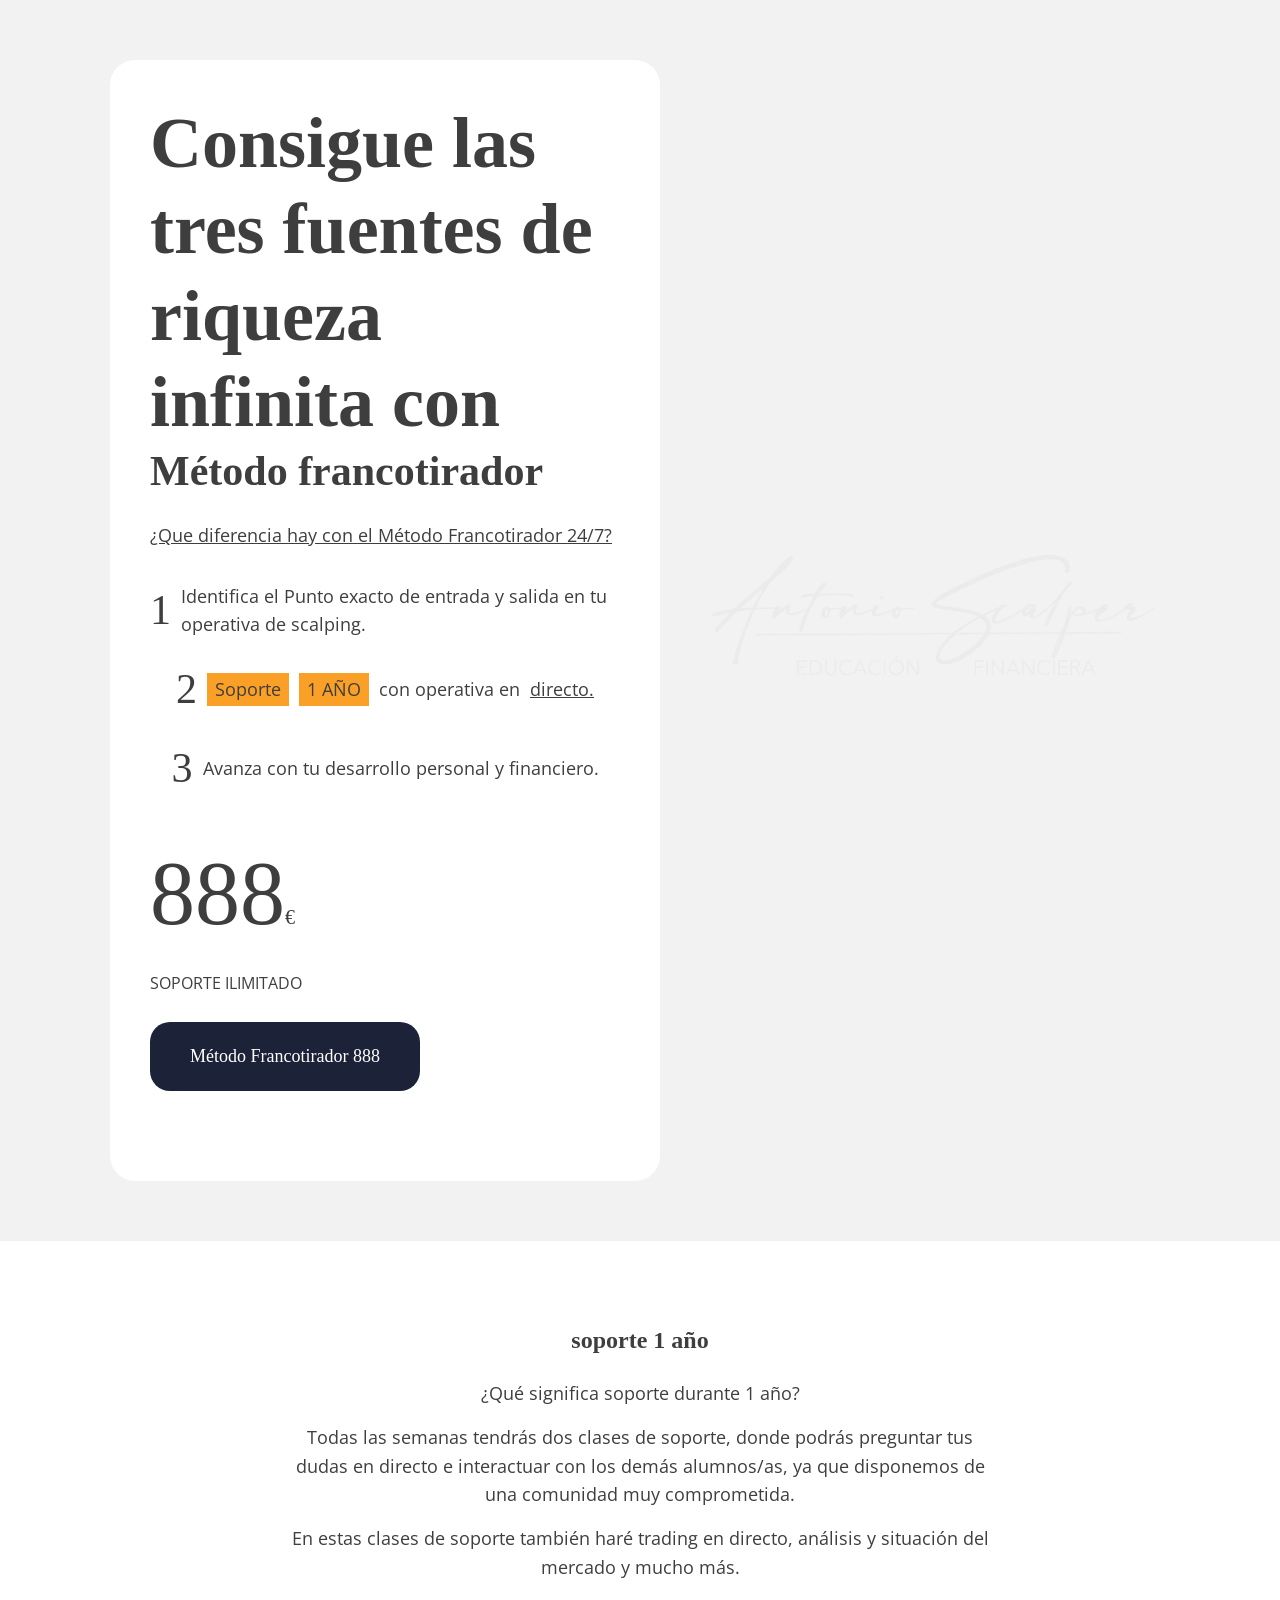
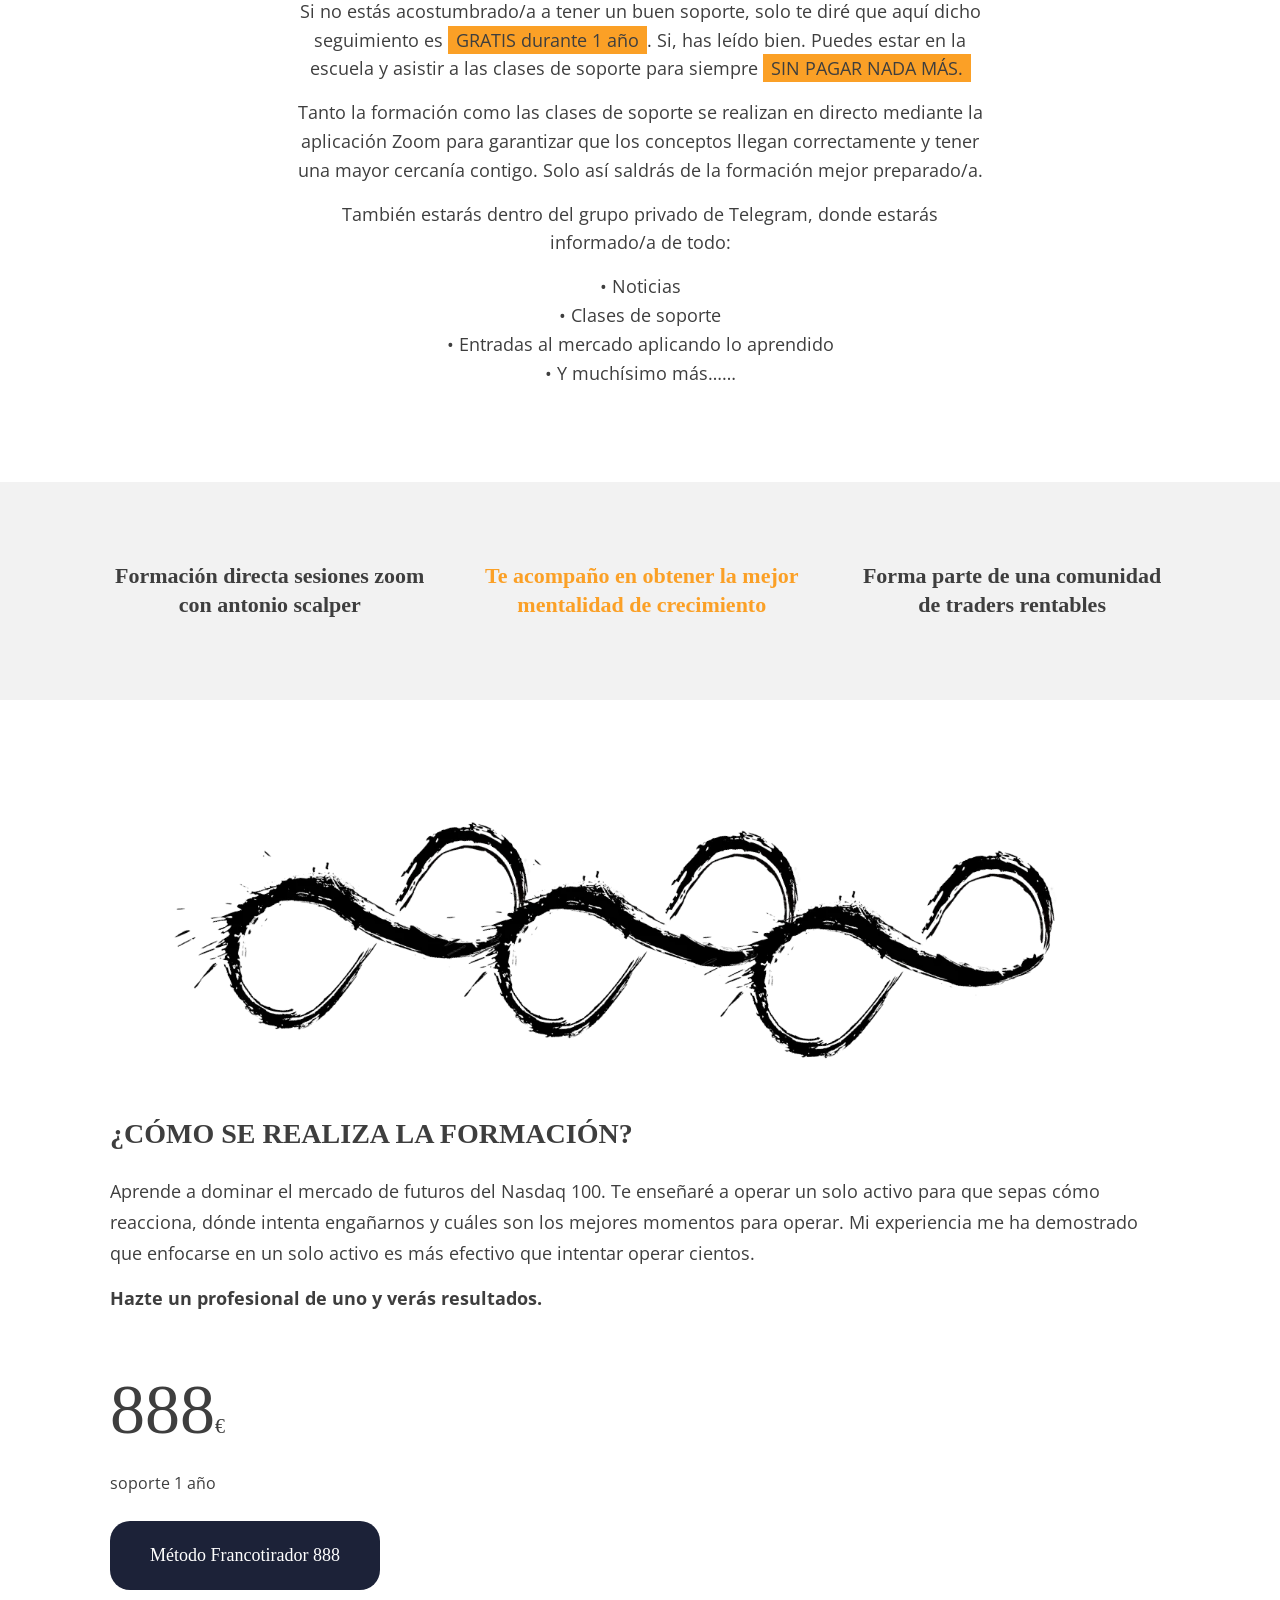
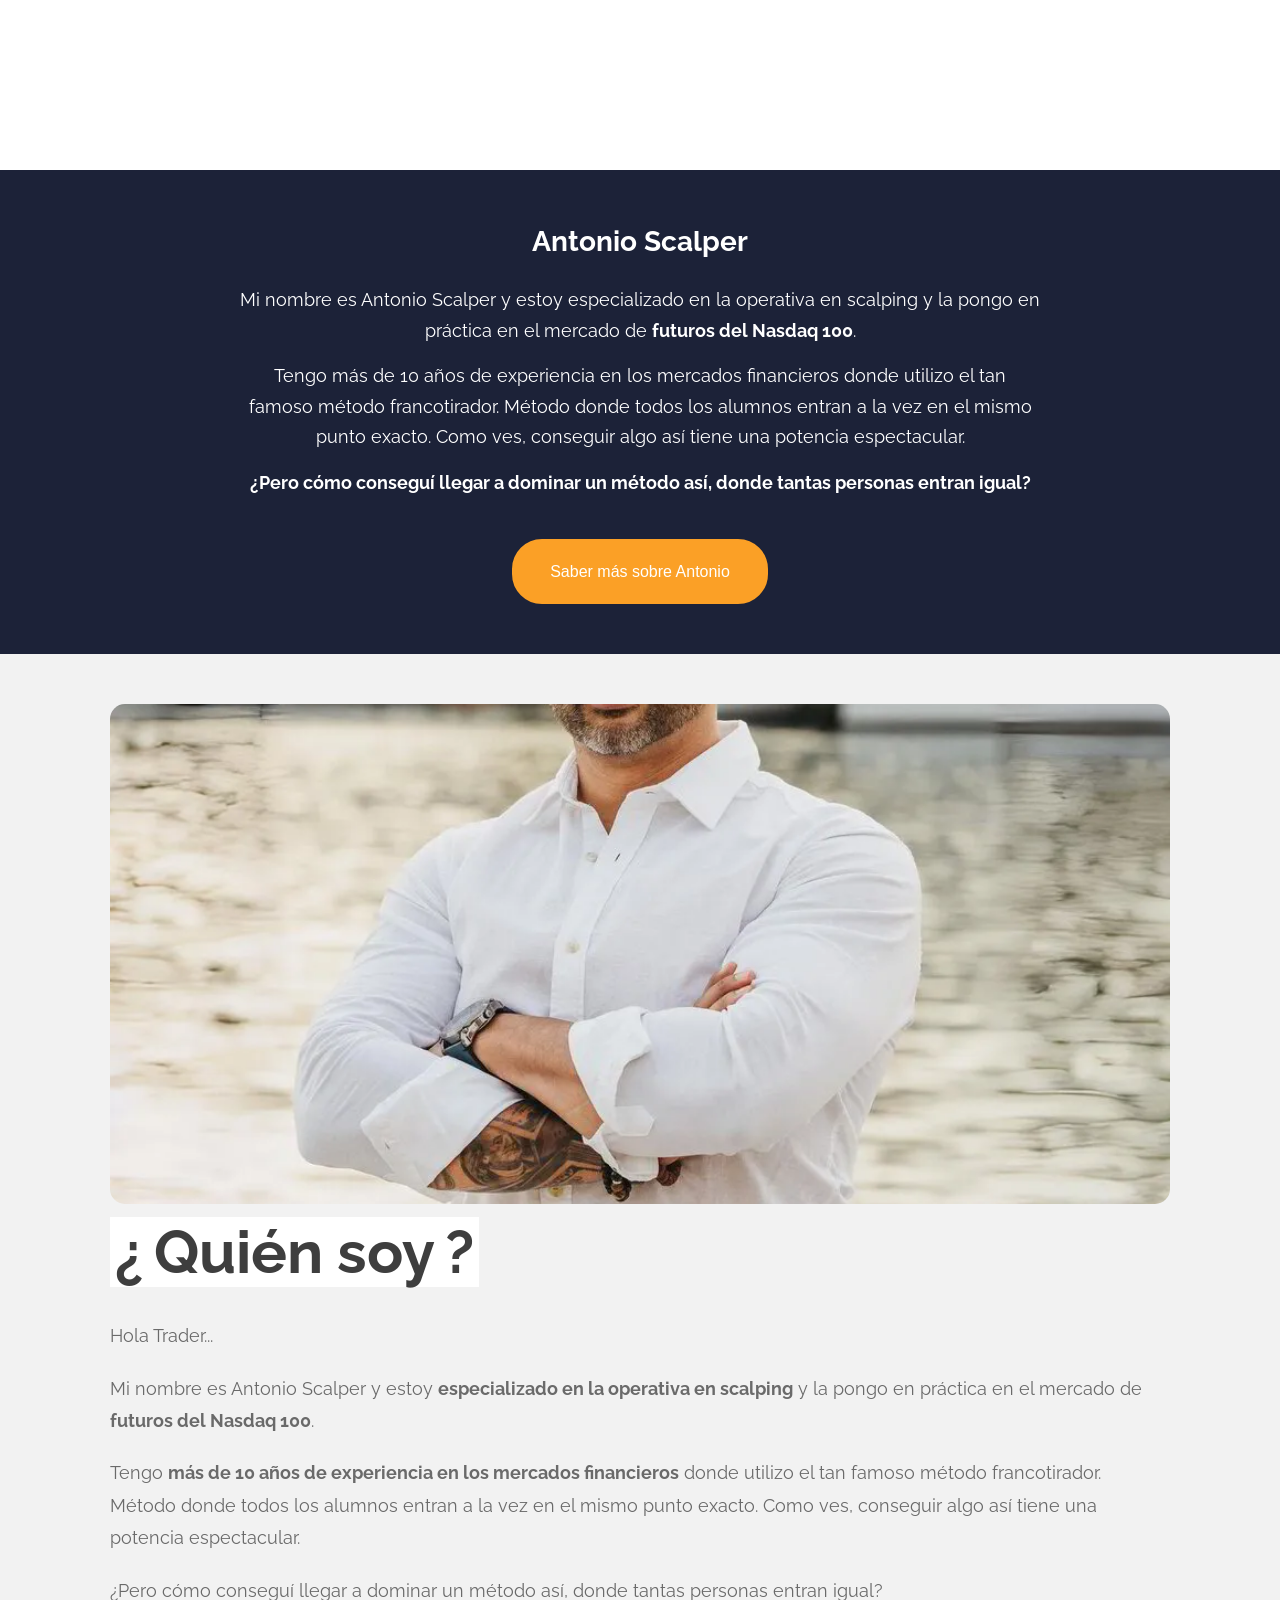
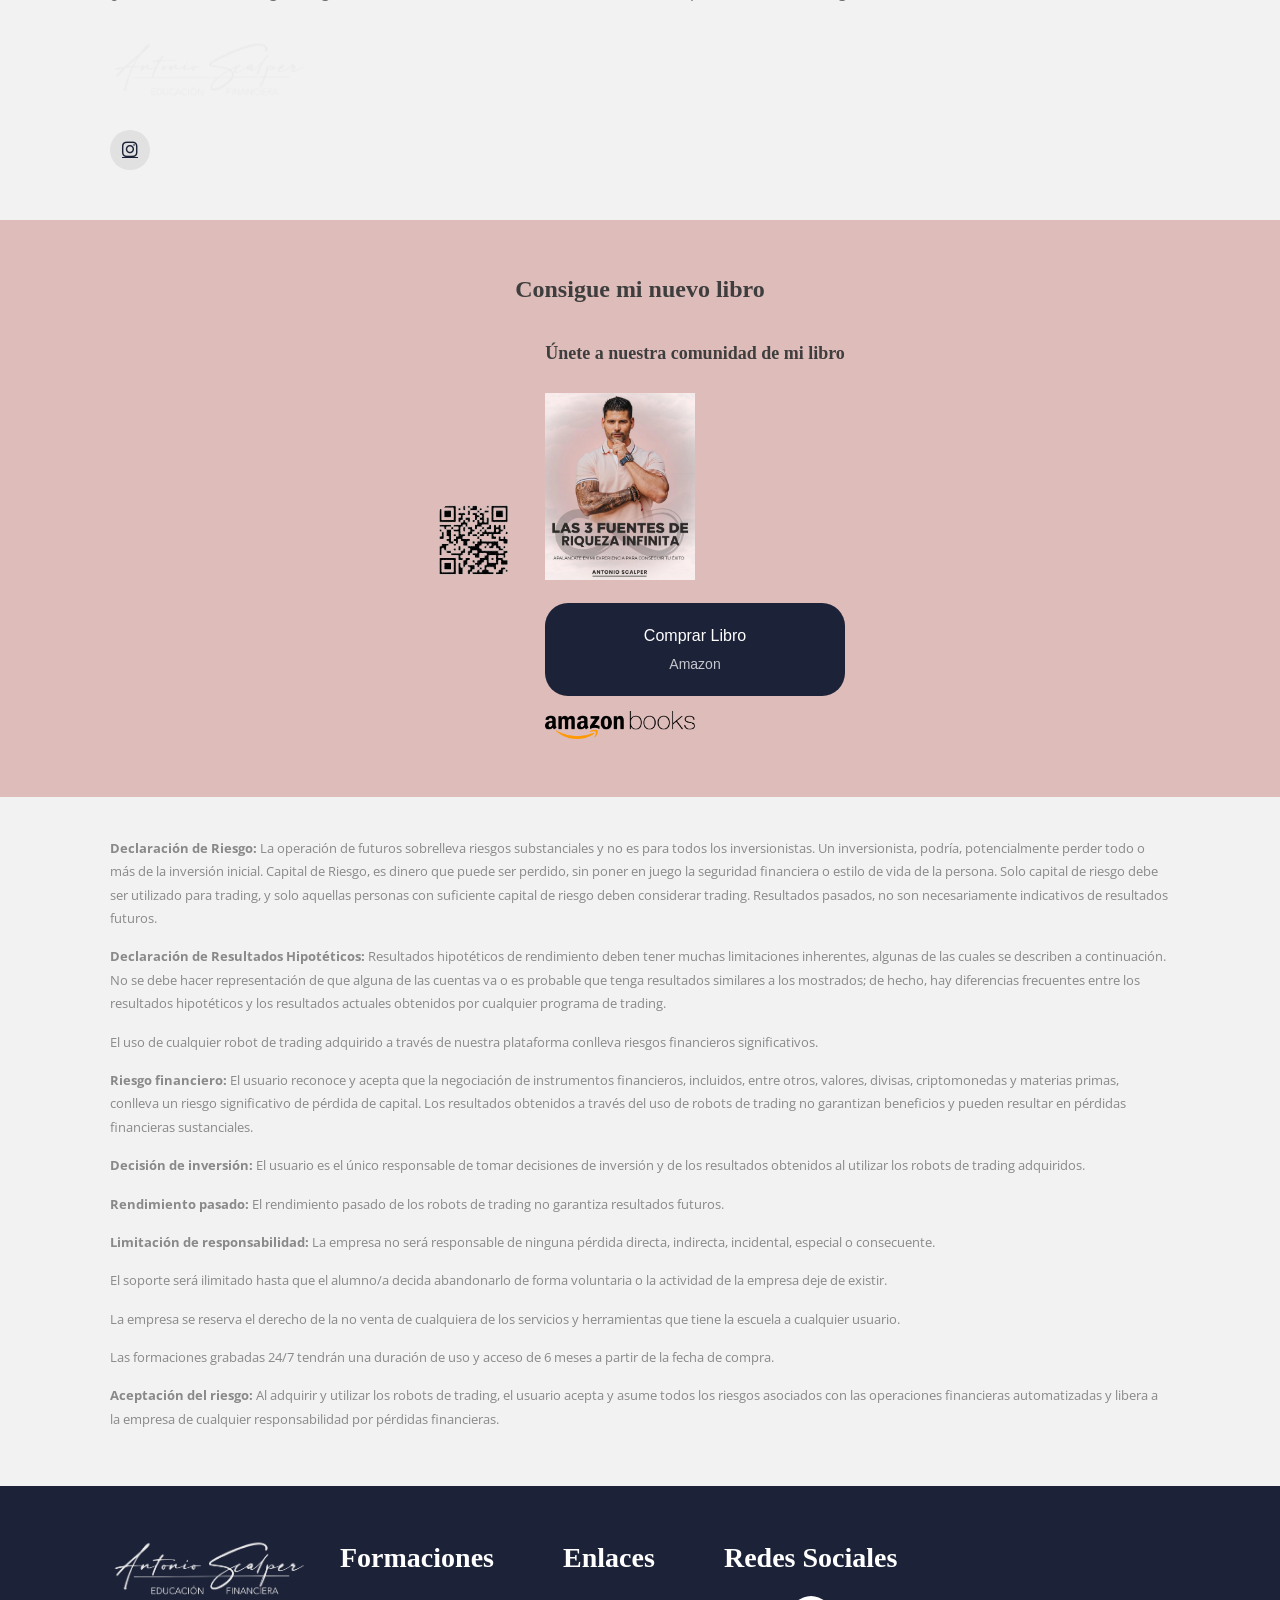
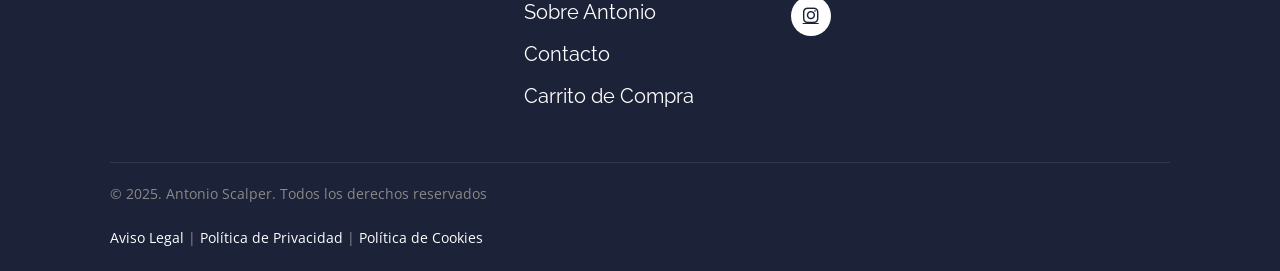
<file: index.html>
<!DOCTYPE html>
<html lang="es">
<head>
  <meta charset="UTF-8">
  <meta name="viewport" content="width=device-width, initial-scale=1.0">
  <title>Método Francotirador 888</title>
  <link rel="preconnect" href="https://fonts.googleapis.com">
  <link rel="preconnect" href="https://fonts.gstatic.com" crossorigin>
  <link href="https://fonts.googleapis.com/css2?family=Open+Sans:wght@400;600;700&family=Raleway:wght@400;600;700&family=Good+Time&display=swap" rel="stylesheet">
  <link rel="stylesheet" href="https://cdnjs.cloudflare.com/ajax/libs/font-awesome/6.4.0/css/all.min.css">
  <style>
    :root {
      --color-primary: rgba(28, 34, 56, 1);
      --color-secondary1: rgba(15, 34, 126, 1);
      --color-secondary2: rgba(212, 175, 55, 1);
      --color-secondary3: rgba(155, 44, 44, 1);
      --color-secondary4: rgba(242, 242, 242, 1);
      --orange: rgb(251, 160, 38);
      --text-dark: #3e3e3e;
      --text-gray: rgb(106, 106, 106);
      --text-light: rgb(137, 137, 137);
    }

    * {
      margin: 0;
      padding: 0;
      box-sizing: border-box;
    }

    body {
      font-family: 'Open Sans', Arial, sans-serif;
      line-height: 1.6;
      color: var(--text-dark);
      background: #ffffff;
    }

    .container {
      max-width: 1100px;
      margin: 0 auto;
      padding: 0 20px;
    }

    /* Hero Section */
    .hero {
      background: var(--color-secondary4);
      padding: 40px 20px;
      text-align: center;
    }

    .hero-box {
      background: white;
      border-radius: 25px;
      padding: 30px 20px;
      max-width: 600px;
      margin: 0 auto;
    }

    .hero h2 {
      font-family: 'Good Time', cursive;
      font-size: 32px;
      line-height: 1.2;
      margin-bottom: 10px;
    }

    .hero h2 span {
      font-size: 48px;
      display: block;
    }

    .hero-link {
      color: var(--text-dark);
      font-size: 18px;
      display: inline-block;
      margin: 15px 0;
    }

    .hero-points p {
      font-size: 18px;
      margin: 12px 0;
      display: flex;
      align-items: center;
      justify-content: center;
      gap: 10px;
    }

    .hero-points .number {
      font-family: 'Good Time', cursive;
      font-size: 42px;
    }

    .highlight {
      background: var(--orange);
      padding: 2px 8px;
    }

    .price-tag {
      font-family: 'Good Time', cursive;
      font-size: 90px;
      margin-top: 20px;
    }

    .price-tag span {
      font-size: 20px;
    }

    .price-tag small {
      display: block;
      font-size: 16px;
      font-family: 'Open Sans', sans-serif;
      margin-top: 5px;
    }

    .btn-primary {
      display: inline-block;
      background: var(--color-primary);
      color: white;
      font-family: 'Good Time', cursive;
      font-size: 18px;
      padding: 20px 40px;
      border-radius: 20px;
      text-decoration: none;
      margin-top: 25px;
      transition: transform 0.3s, box-shadow 0.3s;
    }

    .btn-primary:hover {
      transform: translateY(-2px);
      box-shadow: 0 5px 20px rgba(28,34,56,0.3);
    }

    .hero-image {
      margin-top: 30px;
    }

    .hero-image img {
      max-width: 100%;
      border-radius: 15px;
    }

    /* Support Section */
    .support {
      padding: 50px 20px;
      text-align: center;
    }

    .support h2 {
      font-family: 'Good Time', cursive;
      font-size: 24px;
    }

    .support-text {
      max-width: 700px;
      margin: 20px auto 0;
    }

    .support-text p {
      font-size: 18px;
      margin: 15px 0;
    }

    /* Three Columns */
    .three-cols {
      background: var(--color-secondary4);
      padding: 50px 20px;
      text-align: center;
    }

    .three-cols-inner {
      display: flex;
      flex-direction: column;
      gap: 30px;
    }

    .three-cols h3 {
      font-family: 'Good Time', cursive;
      font-size: 22px;
      line-height: 1.3;
    }

    .three-cols .highlight-text {
      color: var(--orange);
    }

    /* Image Banner */
    .image-banner {
      background: url('assets/WhatsApp_Image_2023-08-18_at_12.36.05-2702681.jpeg') center/cover no-repeat;
      min-height: 300px;
      display: flex;
      align-items: flex-end;
      padding: 20px;
    }

    .image-banner img {
      max-width: 300px;
    }

    /* Formation Section */
    .formation {
      padding: 50px 20px;
    }

    .formation h2 {
      font-family: 'Good Time', cursive;
      font-size: 28px;
      margin-bottom: 20px;
    }

    .formation p {
      font-size: 18px;
      line-height: 1.7;
    }

    .formation .price-tag {
      font-size: 70px;
    }

    /* Dark Section */
    .dark-section {
      background: var(--color-primary);
      color: white;
      padding: 50px 20px;
      text-align: center;
    }

    .dark-section h2 {
      font-family: 'Raleway', sans-serif;
      font-weight: bold;
      font-size: 28px;
      margin-bottom: 20px;
    }

    .dark-section p {
      font-family: 'Raleway', sans-serif;
      font-size: 18px;
      max-width: 800px;
      margin: 0 auto 15px;
      line-height: 1.7;
    }

    .dark-section strong {
      font-weight: 700;
    }

    .btn-orange {
      display: inline-block;
      background: var(--orange);
      color: white;
      font-family: 'Arial', sans-serif;
      font-size: 16px;
      padding: 18px 36px;
      border-radius: 30px;
      text-decoration: none;
      border: 2px solid var(--orange);
      margin-top: 25px;
      transition: all 0.3s;
    }

    .btn-orange:hover {
      background: transparent;
      color: var(--orange);
    }

    /* Bio Section */
    .bio {
      padding: 50px 20px;
      background: var(--color-secondary4);
    }

    .bio-image {
      background: url('assets/Runway_2023-08-08T09_48_16.973Z_Expand_Image-1488109.jpg') center/cover no-repeat;
      min-height: 250px;
      border-radius: 15px;
      margin-bottom: 30px;
    }

    .bio h1 {
      font-family: 'Raleway', sans-serif;
      font-size: 48px;
      font-weight: bold;
      margin-bottom: 20px;
    }

    .bio h1 .bg-white {
      background: white;
      padding: 0 5px;
    }

    .bio p {
      font-family: 'Raleway', sans-serif;
      font-size: 18px;
      line-height: 1.8;
      color: var(--text-gray);
    }

    .bio .logo-bio {
      margin-top: 30px;
    }

    .bio .logo-bio img {
      max-width: 200px;
    }

    .bio .social {
      margin-top: 20px;
    }

    .bio .social a {
      display: inline-flex;
      align-items: center;
      justify-content: center;
      width: 40px;
      height: 40px;
      background: #e1e1e1;
      border-radius: 50%;
      color: var(--color-primary);
      font-size: 18px;
      transition: background 0.3s;
    }

    .bio .social a:hover {
      background: var(--color-secondary1);
      color: white;
    }

    /* Book Section */
    .book {
      background: rgb(222, 188, 186);
      padding: 50px 20px;
      text-align: center;
    }

    .book h2 {
      font-family: 'Good Time', cursive;
      font-size: 24px;
      margin-bottom: 30px;
    }

    .book-content {
      display: flex;
      flex-direction: column;
      gap: 30px;
      align-items: center;
    }

    .book-image img {
      max-width: 300px;
      width: 100%;
    }

    .book-text {
      text-align: left;
      max-width: 500px;
    }

    .book-text h3 {
      font-family: 'Good Time', cursive;
      font-size: 18px;
      margin-bottom: 10px;
    }

    .book-text a {
      display: block;
      background: var(--color-primary);
      color: white;
      font-family: 'Arial', sans-serif;
      font-size: 16px;
      padding: 20px 40px;
      border-radius: 23px;
      text-decoration: none;
      text-align: center;
      margin-top: 15px;
    }

    .book-text a span {
      display: block;
      font-size: 14px;
      opacity: 0.75;
      margin-top: 5px;
    }

    .book-text img {
      max-width: 150px;
      margin-top: 15px;
    }

    /* Footer */
    .footer {
      background: var(--color-primary);
      color: white;
      padding: 50px 20px 20px;
    }

    .footer-content {
      display: flex;
      flex-direction: column;
      gap: 30px;
      text-align: center;
    }

    .footer-logo img {
      max-width: 200px;
    }

    .footer h3 {
      font-family: 'Good Time', cursive;
      font-size: 28px;
      margin-bottom: 15px;
    }

    .footer-links a {
      color: white;
      font-family: 'Raleway', sans-serif;
      font-size: 20px;
      display: block;
      margin: 10px 0;
      text-decoration: none;
    }

    .social-links {
      display: flex;
      justify-content: center;
      gap: 15px;
    }

    .social-links a {
      display: flex;
      align-items: center;
      justify-content: center;
      width: 40px;
      height: 40px;
      background: white;
      border-radius: 50%;
      color: var(--color-primary);
      font-size: 18px;
    }

    .footer-bottom {
      margin-top: 40px;
      padding-top: 20px;
      border-top: 1px solid rgba(255,255,255,0.1);
    }

    .footer-bottom p {
      font-size: 14px;
      color: var(--text-light);
    }

    .footer-legal {
      margin-top: 20px;
    }

    .footer-legal a {
      color: white;
      font-size: 14px;
      text-decoration: none;
    }

    .footer-legal span {
      color: var(--text-light);
      font-size: 14px;
    }

    /* Disclaimer */
    .disclaimer {
      padding: 40px 20px;
      background: var(--color-secondary4);
    }

    .disclaimer p {
      font-size: 13px;
      color: var(--text-light);
      line-height: 1.8;
      margin-bottom: 15px;
    }

    /* Responsive - Tablet */
    @media (min-width: 768px) {
      .hero {
        padding: 80px 20px;
      }

      .hero-box {
        padding: 50px 40px;
      }

      .hero h2 {
        font-size: 42px;
      }

      .hero h2 span {
        font-size: 72px;
      }

      .three-cols-inner {
        flex-direction: row;
        justify-content: center;
      }

      .three-cols {
        padding: 80px 20px;
      }

      .formation {
        padding: 80px 20px;
      }

      .bio-image {
        min-height: 400px;
      }

      .book-content {
        flex-direction: row;
        justify-content: center;
      }

      .footer-content {
        flex-direction: row;
        text-align: left;
      }

      .footer h3 {
        text-align: center;
      }
    }

    /* Responsive - Desktop */
    @media (min-width: 1024px) {
      .hero {
        display: flex;
        align-items: center;
        padding: 60px 0;
      }

      .hero-inner {
        display: flex;
        gap: 40px;
        align-items: center;
      }

      .hero-box {
        flex: 1;
        max-width: 55%;
        margin: 0;
        text-align: left;
        padding: 40px;
      }

      .hero-image-col {
        flex: 1;
        display: flex;
        align-items: flex-end;
      }

      .hero-image {
        margin: 0;
      }

      .hero-image img {
        border-radius: 25px;
      }

      .support {
        padding: 80px 20px;
      }

      .bio {
        display: flex;
        gap: 40px;
        align-items: flex-start;
      }

      .bio-image {
        flex: 0 0 32%;
        min-height: 500px;
        margin: 0;
      }

      .bio-content {
        flex: 1;
      }

      .bio h1 {
        font-size: 60px;
      }

      .formation {
        display: flex;
        gap: 40px;
        align-items: center;
      }

      .formation-content {
        flex: 1;
      }

      .formation .formation-image {
        flex: 0 0 50%;
      }

      .formation .formation-image img {
        max-width: 100%;
      }
    }

    /* Spacer */
    .spacer {
      height: 50px;
    }

    .spacer-lg {
      height: 100px;
    }
  </style>
</head>
<body>
  <!-- Hero Section -->
  <section class="hero">
    <div class="container">
      <div class="hero-inner">
        <div class="hero-box">
          <h2>
            <span>Consigue las tres fuentes de riqueza infinita con</span>
            Método francotirador
          </h2>
          <a href="#" class="hero-link">¿Que diferencia hay con el Método Francotirador 24/7?</a>
          
          <div class="hero-points">
            <p><span class="number">1</span> Identifica el Punto exacto de entrada y salida en tu operativa de scalping.</p>
            <p><span class="number">2</span> <span class="highlight">Soporte</span> <span class="highlight">1 AÑO</span> con operativa en <u>directo.</u></p>
            <p><span class="number">3</span> Avanza con tu desarrollo personal y financiero.</p>
          </div>

          <div class="price-tag">
            888<span>€</span>
            <small>SOPORTE ILIMITADO</small>
          </div>

          <a href="#" class="btn-primary">Método Francotirador 888</a>

          <div class="spacer"></div>
        </div>

        <div class="hero-image-col">
          <div class="hero-image">
            <img src="assets/logo_scalper_2023-6905641.png" alt="Logo Scalper">
          </div>
        </div>
      </div>
    </div>
  </section>

  <!-- Support Section -->
  <section class="support">
    <div class="container">
      <h2>soporte 1 año</h2>
      <div class="support-text">
        <p>¿Qué significa soporte durante 1 año?</p>
        <p>Todas las semanas tendrás dos clases de soporte, donde podrás preguntar tus dudas en directo e interactuar con los demás alumnos/as, ya que disponemos de una comunidad muy comprometida.</p>
        <p>En estas clases de soporte también haré trading en directo, análisis y situación del mercado y mucho más.</p>
        <p>Si no estás acostumbrado/a a tener un buen soporte, solo te diré que aquí dicho seguimiento es <span class="highlight">GRATIS durante 1 año</span>. Si, has leído bien. Puedes estar en la escuela y asistir a las clases de soporte para siempre <span class="highlight">SIN PAGAR NADA MÁS.</span></p>
        <p>Tanto la formación como las clases de soporte se realizan en directo mediante la aplicación Zoom para garantizar que los conceptos llegan correctamente y tener una mayor cercanía contigo. Solo así saldrás de la formación mejor preparado/a.</p>
        <p>También estarás dentro del grupo privado de Telegram, donde estarás informado/a de todo:</p>
        <p>• Noticias<br>• Clases de soporte<br>• Entradas al mercado aplicando lo aprendido<br>• Y muchísimo más……</p>
      </div>
    </div>
  </section>

  <!-- Three Columns -->
  <section class="three-cols">
    <div class="container">
      <div class="three-cols-inner">
        <div>
          <h3>Formación directa sesiones zoom con antonio scalper</h3>
        </div>
        <div>
          <h3 class="highlight-text">Te acompaño en obtener la mejor mentalidad de crecimiento</h3>
        </div>
        <div>
          <h3>Forma parte de una comunidad de traders rentables</h3>
        </div>
      </div>
    </div>
  </section>

  <!-- Formation Section -->
  <section class="formation">
    <div class="container">
      <div class="formation-content">
        <img src="assets/3_888-1406883.png" alt="3_888" style="max-width: 100%; margin-bottom: 30px;">
        <h2>¿CÓMO SE REALIZA LA FORMACIÓN?</h2>
        <p>Aprende a dominar el mercado de futuros del Nasdaq 100. Te enseñaré a operar un solo activo para que sepas cómo reacciona, dónde intenta engañarnos y cuáles son los mejores momentos para operar. Mi experiencia me ha demostrado que enfocarse en un solo activo es más efectivo que intentar operar cientos.</p>
        <p style="margin-top: 15px; font-weight: bold;">Hazte un profesional de uno y verás resultados.</p>
        
        <div class="price-tag" style="margin-top: 40px;">
          888<span>€</span>
          <small>soporte 1 año</small>
        </div>

        <a href="#" class="btn-primary">Método Francotirador 888</a>
      </div>
    </div>
  </section>

  <div class="spacer-lg"></div>

  <!-- Dark Section -->
  <section class="dark-section">
    <div class="container">
      <h2>Antonio Scalper</h2>
      <p>Mi nombre es Antonio Scalper y estoy especializado en la operativa en scalping y la pongo en práctica en el mercado de <strong>futuros del Nasdaq 100</strong>.</p>
      <p>Tengo más de 10 años de experiencia en los mercados financieros donde utilizo el tan famoso método francotirador. Método donde todos los alumnos entran a la vez en el mismo punto exacto. Como ves, conseguir algo así tiene una potencia espectacular.</p>
      <p><strong>¿Pero cómo conseguí llegar a dominar un método así, donde tantas personas entran igual?</strong></p>
      
      <a href="#bio" class="btn-orange">Saber más sobre Antonio</a>
    </div>
  </section>

  <!-- Bio Section -->
  <section class="bio" id="bio">
    <div class="container">
      <div class="bio-image"></div>
      <div class="bio-content">
        <h1><span class="bg-white">¿</span><span class="bg-white">Quién soy</span><span class="bg-white">?</span></h1>
        <p>Hola Trader...</p>
        <p style="margin-top: 20px;">Mi nombre es Antonio Scalper y estoy <strong>especializado en la operativa en scalping</strong> y la pongo en práctica en el mercado de <strong>futuros del Nasdaq 100</strong>.</p>
        <p style="margin-top: 20px;">Tengo <strong>más de 10 años de experiencia en los mercados financieros</strong> donde utilizo el tan famoso método francotirador. Método donde todos los alumnos entran a la vez en el mismo punto exacto. Como ves, conseguir algo así tiene una potencia espectacular.</p>
        <p style="margin-top: 20px;">¿Pero cómo conseguí llegar a dominar un método así, donde tantas personas entran igual?</p>
        
        <div class="logo-bio">
          <img src="assets/logo_scalper_2023-6905641.png" alt="Logo">
        </div>

        <div class="social">
          <a href="https://www.instagram.com/antonio_scalper/?hl=es" target="_blank">
            <i class="fab fa-instagram"></i>
          </a>
        </div>
      </div>
    </div>
  </section>

  <!-- Book Section -->
  <section class="book">
    <div class="container">
      <h2>Consigue mi nuevo libro</h2>
      <div class="book-content">
        <div class="book-image">
          <img src="assets/QR_comunidad_Antonio-removebg-preview-2867777.png" alt="QR Code">
        </div>
        <div class="book-text">
          <h3>Únete a nuestra comunidad de mi libro</h3>
          
          <div class="book-image">
            <img src="assets/358343147_3625014197819842_7526971685211693275_n-1659443.jpg" alt="Comunidad">
          </div>
          
          <a href="https://www.amazon.es/dp/B0CGFRFLH8" target="_blank">
            Comprar Libro
            <span>Amazon</span>
          </a>
          
          <div class="book-image">
            <img src="assets/Amazon_Books_logo.svg-2216157.png" alt="Amazon Books">
          </div>
        </div>
      </div>
    </div>
  </section>

  <!-- Disclaimer -->
  <section class="disclaimer">
    <div class="container">
      <p><strong>Declaración de Riesgo:</strong> La operación de futuros sobrelleva riesgos substanciales y no es para todos los inversionistas. Un inversionista, podría, potencialmente perder todo o más de la inversión inicial. Capital de Riesgo, es dinero que puede ser perdido, sin poner en juego la seguridad financiera o estilo de vida de la persona. Solo capital de riesgo debe ser utilizado para trading, y solo aquellas personas con suficiente capital de riesgo deben considerar trading. Resultados pasados, no son necesariamente indicativos de resultados futuros.</p>
      <p><strong>Declaración de Resultados Hipotéticos:</strong> Resultados hipotéticos de rendimiento deben tener muchas limitaciones inherentes, algunas de las cuales se describen a continuación. No se debe hacer representación de que alguna de las cuentas va o es probable que tenga resultados similares a los mostrados; de hecho, hay diferencias frecuentes entre los resultados hipotéticos y los resultados actuales obtenidos por cualquier programa de trading.</p>
      <p>El uso de cualquier robot de trading adquirido a través de nuestra plataforma conlleva riesgos financieros significativos.</p>
      <p><strong>Riesgo financiero:</strong> El usuario reconoce y acepta que la negociación de instrumentos financieros, incluidos, entre otros, valores, divisas, criptomonedas y materias primas, conlleva un riesgo significativo de pérdida de capital. Los resultados obtenidos a través del uso de robots de trading no garantizan beneficios y pueden resultar en pérdidas financieras sustanciales.</p>
      <p><strong>Decisión de inversión:</strong> El usuario es el único responsable de tomar decisiones de inversión y de los resultados obtenidos al utilizar los robots de trading adquiridos.</p>
      <p><strong>Rendimiento pasado:</strong> El rendimiento pasado de los robots de trading no garantiza resultados futuros.</p>
      <p><strong>Limitación de responsabilidad:</strong> La empresa no será responsable de ninguna pérdida directa, indirecta, incidental, especial o consecuente.</p>
      <p>El soporte será ilimitado hasta que el alumno/a decida abandonarlo de forma voluntaria o la actividad de la empresa deje de existir.</p>
      <p>La empresa se reserva el derecho de la no venta de cualquiera de los servicios y herramientas que tiene la escuela a cualquier usuario.</p>
      <p>Las formaciones grabadas 24/7 tendrán una duración de uso y acceso de 6 meses a partir de la fecha de compra.</p>
      <p><strong>Aceptación del riesgo:</strong> Al adquirir y utilizar los robots de trading, el usuario acepta y asume todos los riesgos asociados con las operaciones financieras automatizadas y libera a la empresa de cualquier responsabilidad por pérdidas financieras.</p>
    </div>
  </section>

  <!-- Footer -->
  <footer class="footer">
    <div class="container">
      <div class="footer-content">
        <div class="footer-logo">
          <img src="assets/logo_scalper_2023-6905641.png" alt="Antonio Scalper">
        </div>
        <div>
          <h3>Formaciones</h3>
        </div>
        <div>
          <h3>Enlaces</h3>
          <div class="footer-links">
            <a href="#">Sobre Antonio</a>
            <a href="#">Contacto</a>
            <a href="#">Carrito de Compra</a>
          </div>
        </div>
        <div>
          <h3>Redes Sociales</h3>
          <div class="social-links">
            <a href="https://www.instagram.com/antonio_scalper/?hl=es" target="_blank">
              <i class="fab fa-instagram"></i>
            </a>
          </div>
        </div>
      </div>

      <div class="footer-bottom">
        <p>© 2025. Antonio Scalper. Todos los derechos reservados</p>
        <div class="footer-legal">
          <a href="#">Aviso Legal</a>
          <span> | </span>
          <a href="#">Política de Privacidad</a>
          <span> | </span>
          <a href="#">Política de Cookies</a>
        </div>
      </div>
    </div>
  </footer>

  <script>
    // Smooth scroll
    document.querySelectorAll('a[href^="#"]').forEach(anchor => {
      anchor.addEventListener('click', function(e) {
        e.preventDefault();
        const target = document.querySelector(this.getAttribute('href'));
        if (target) {
          target.scrollIntoView({ behavior: 'smooth' });
        }
      });
    });
  </script>
</body>
</html>
</file>
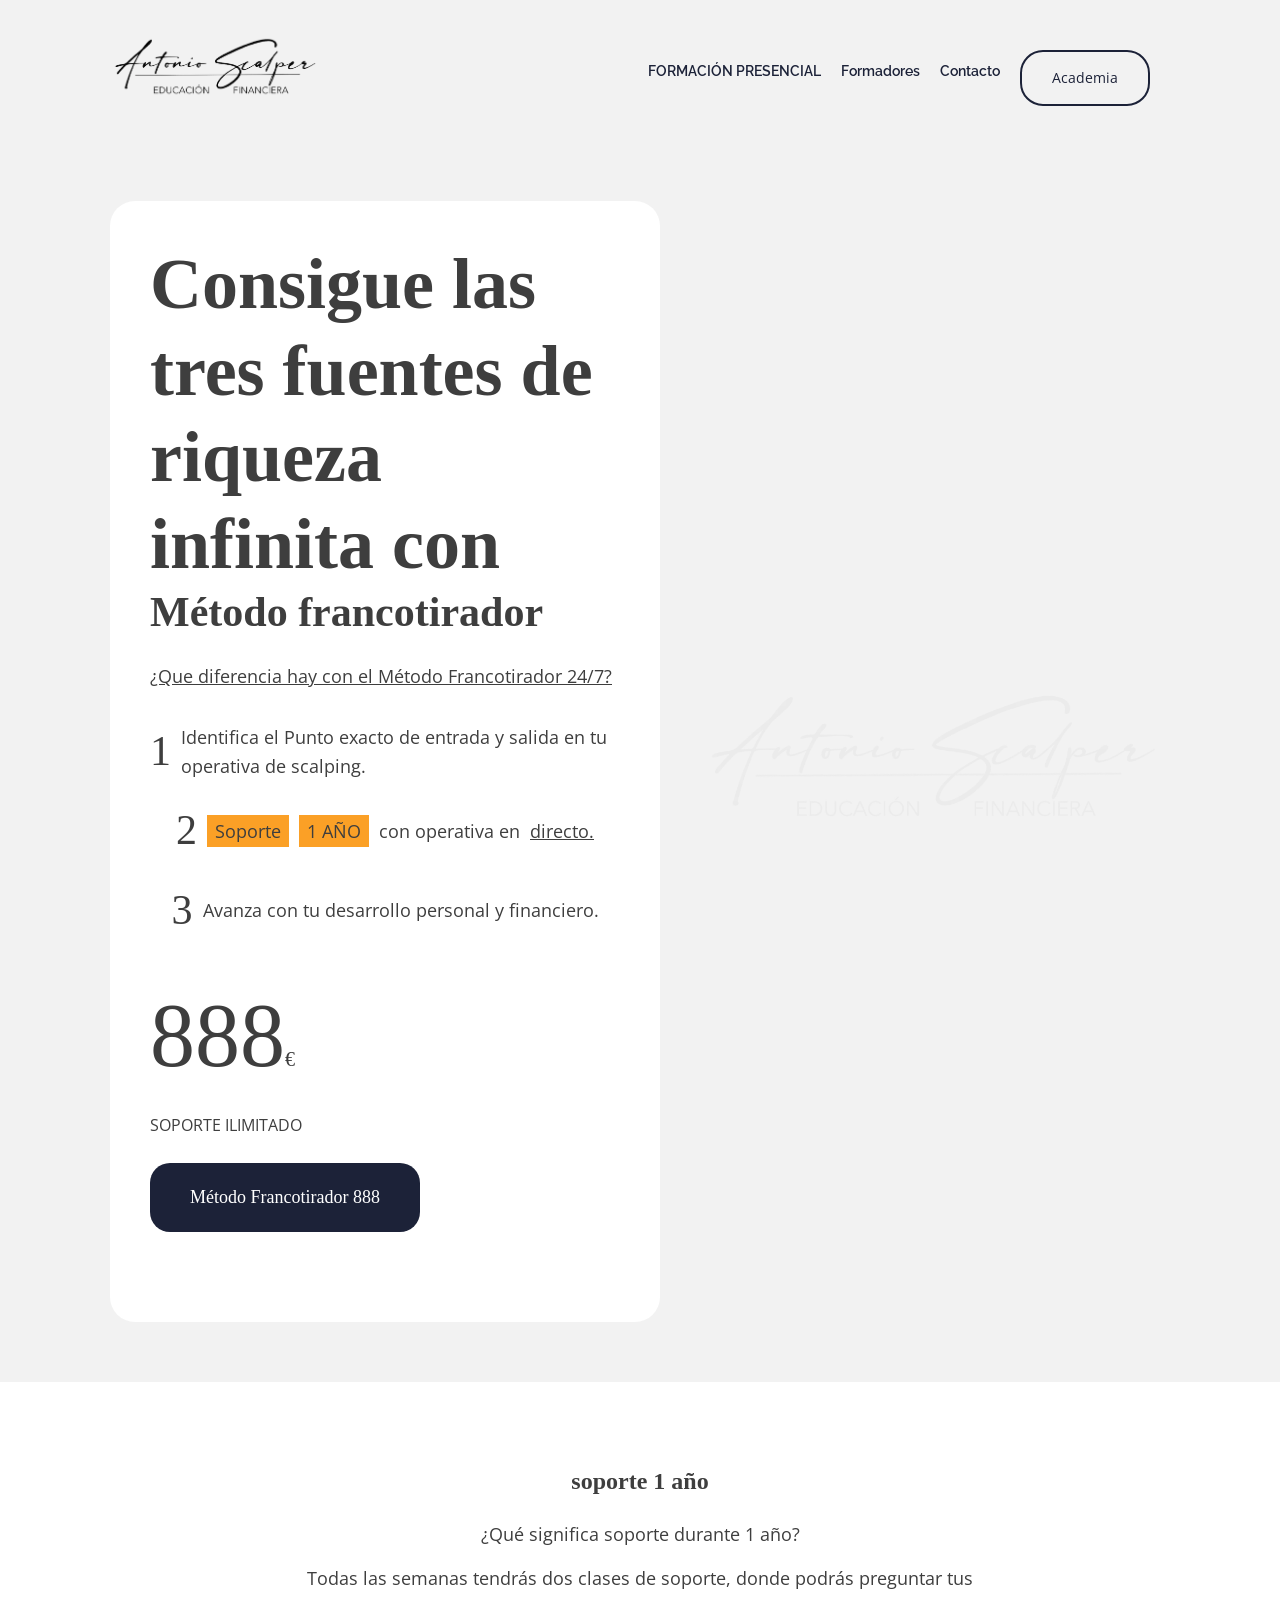
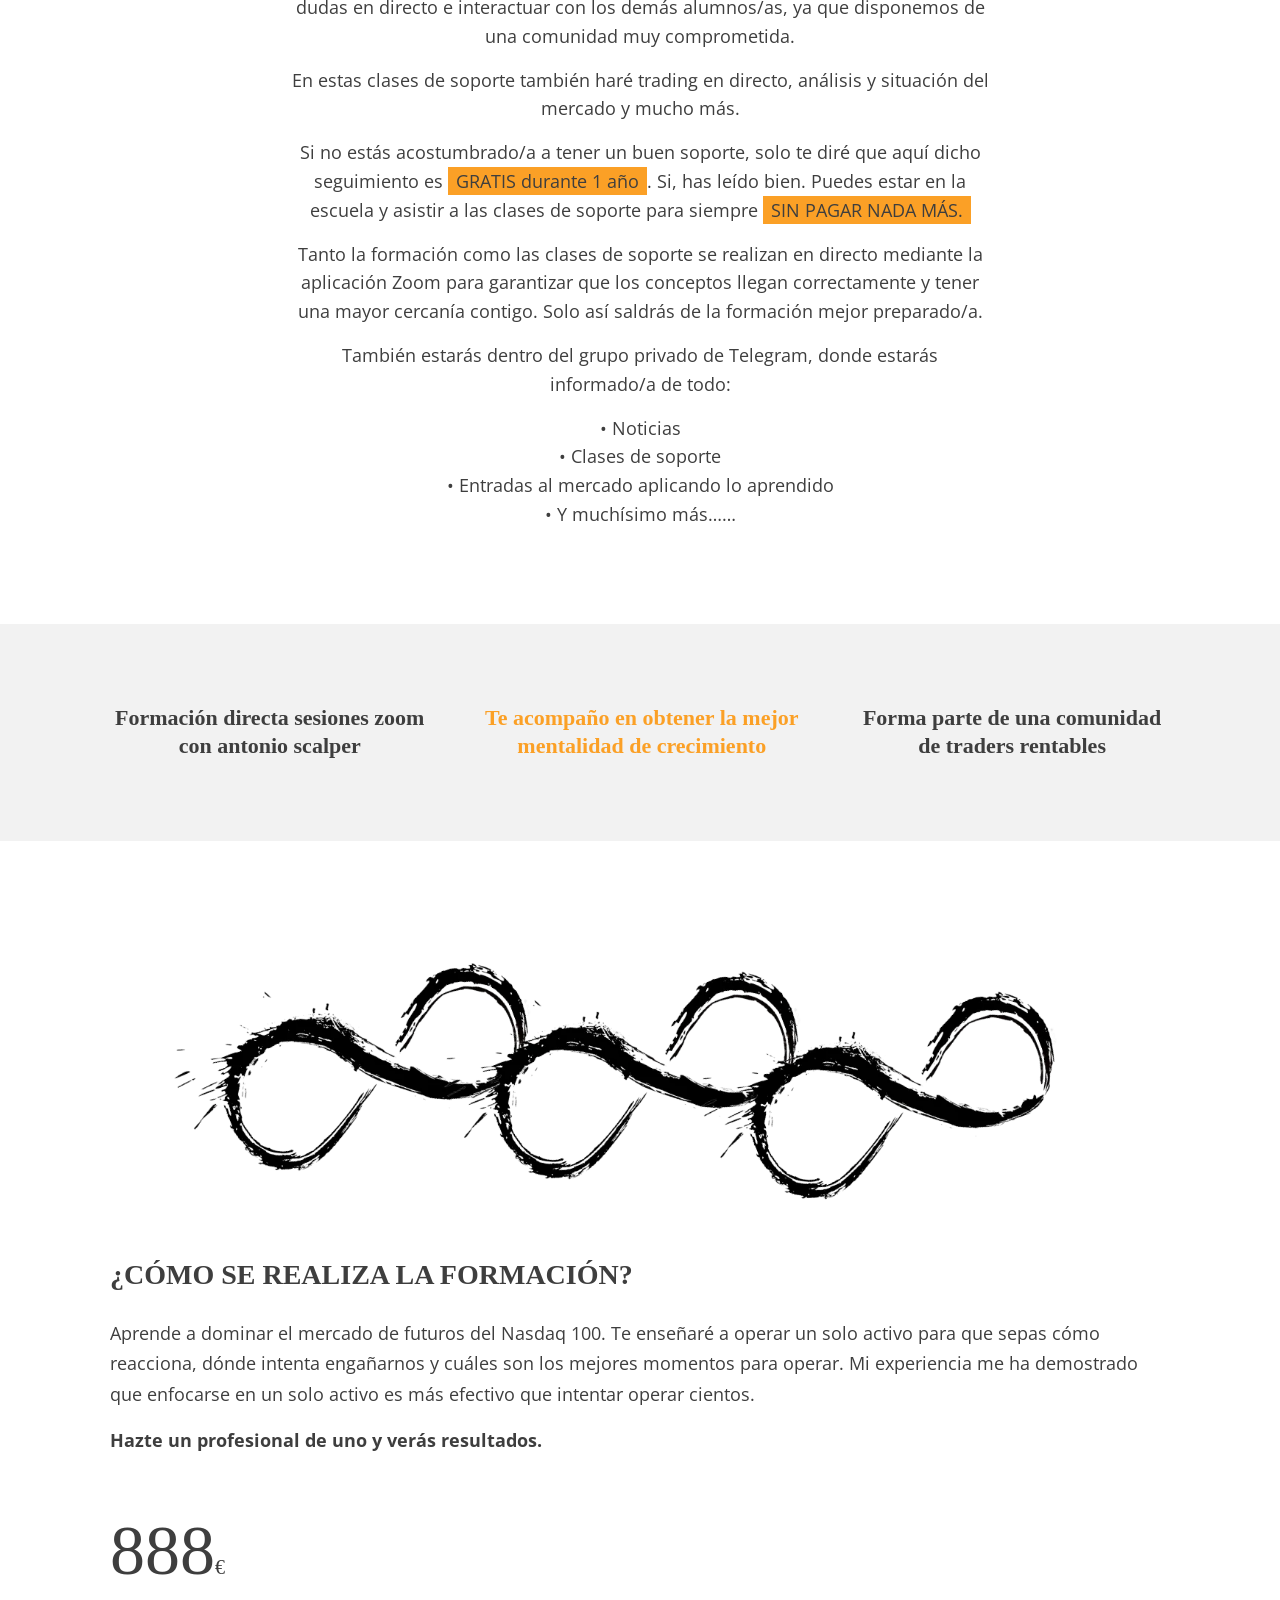
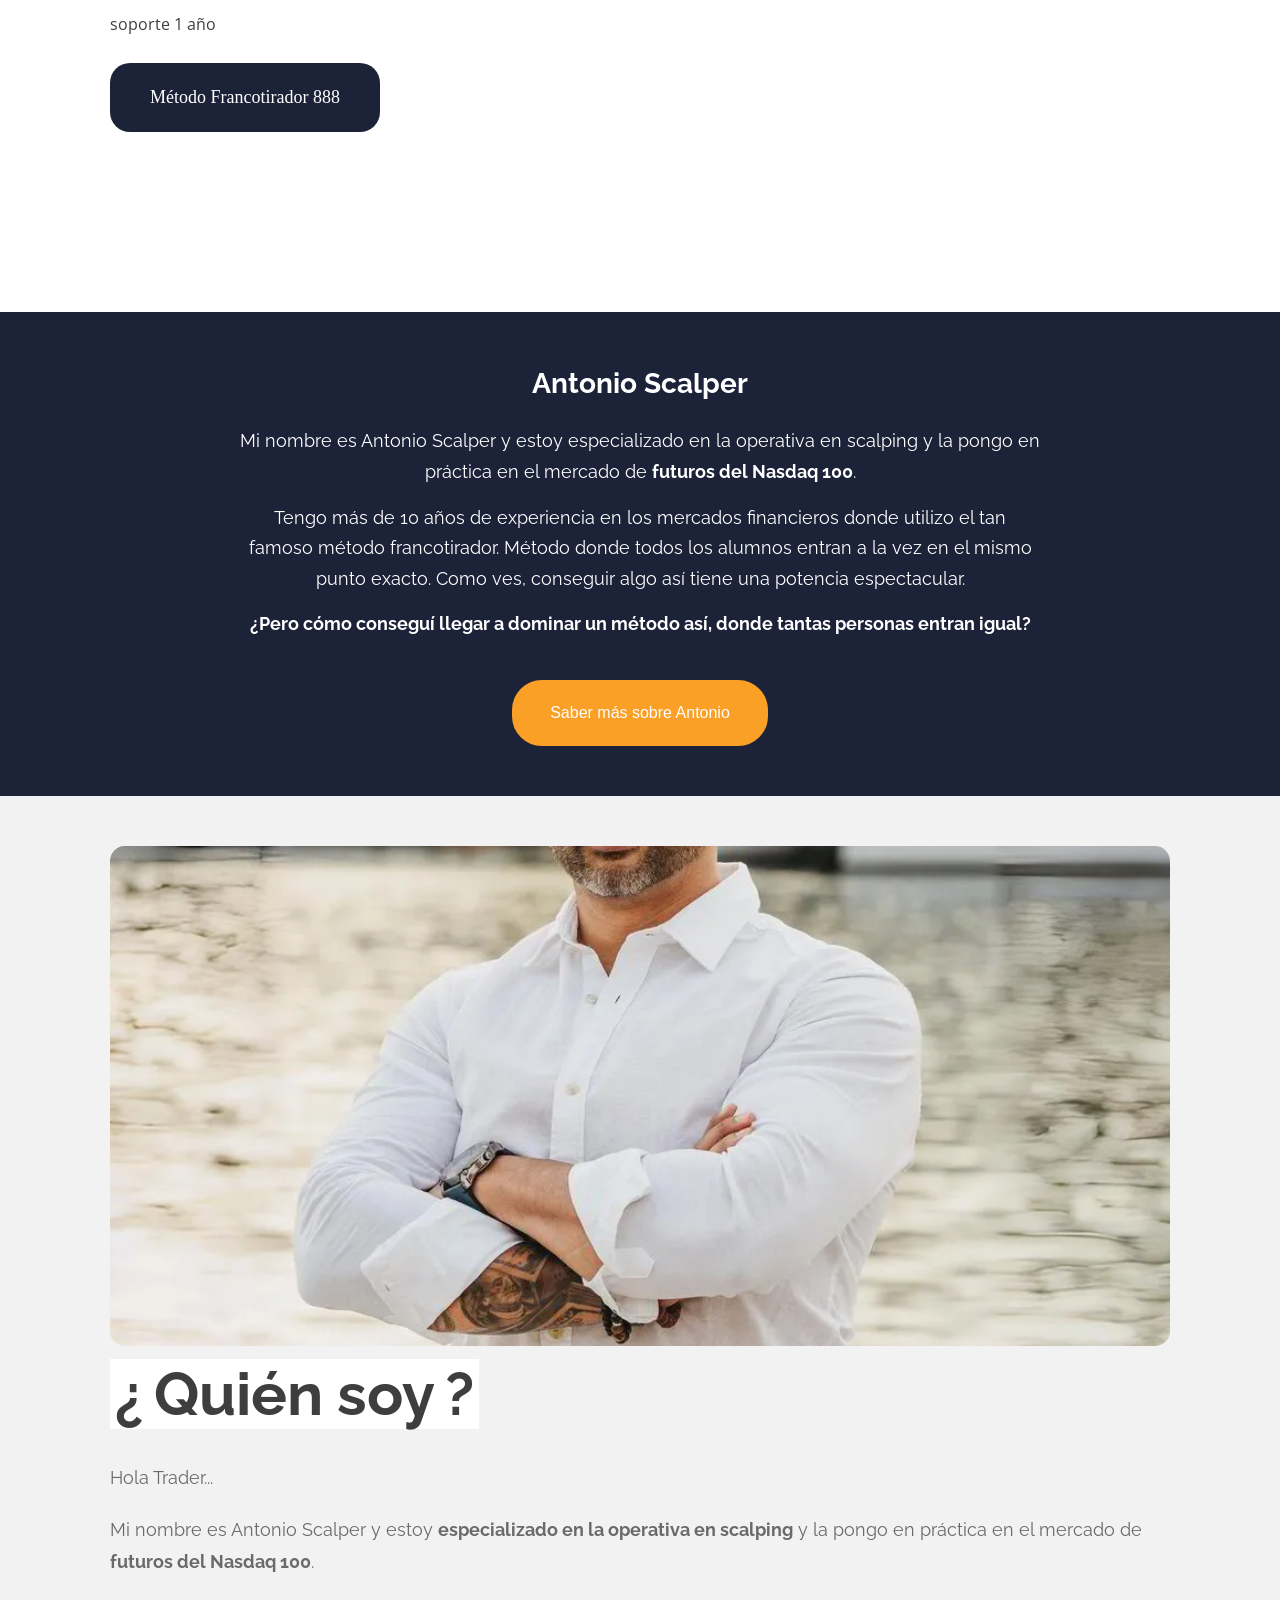
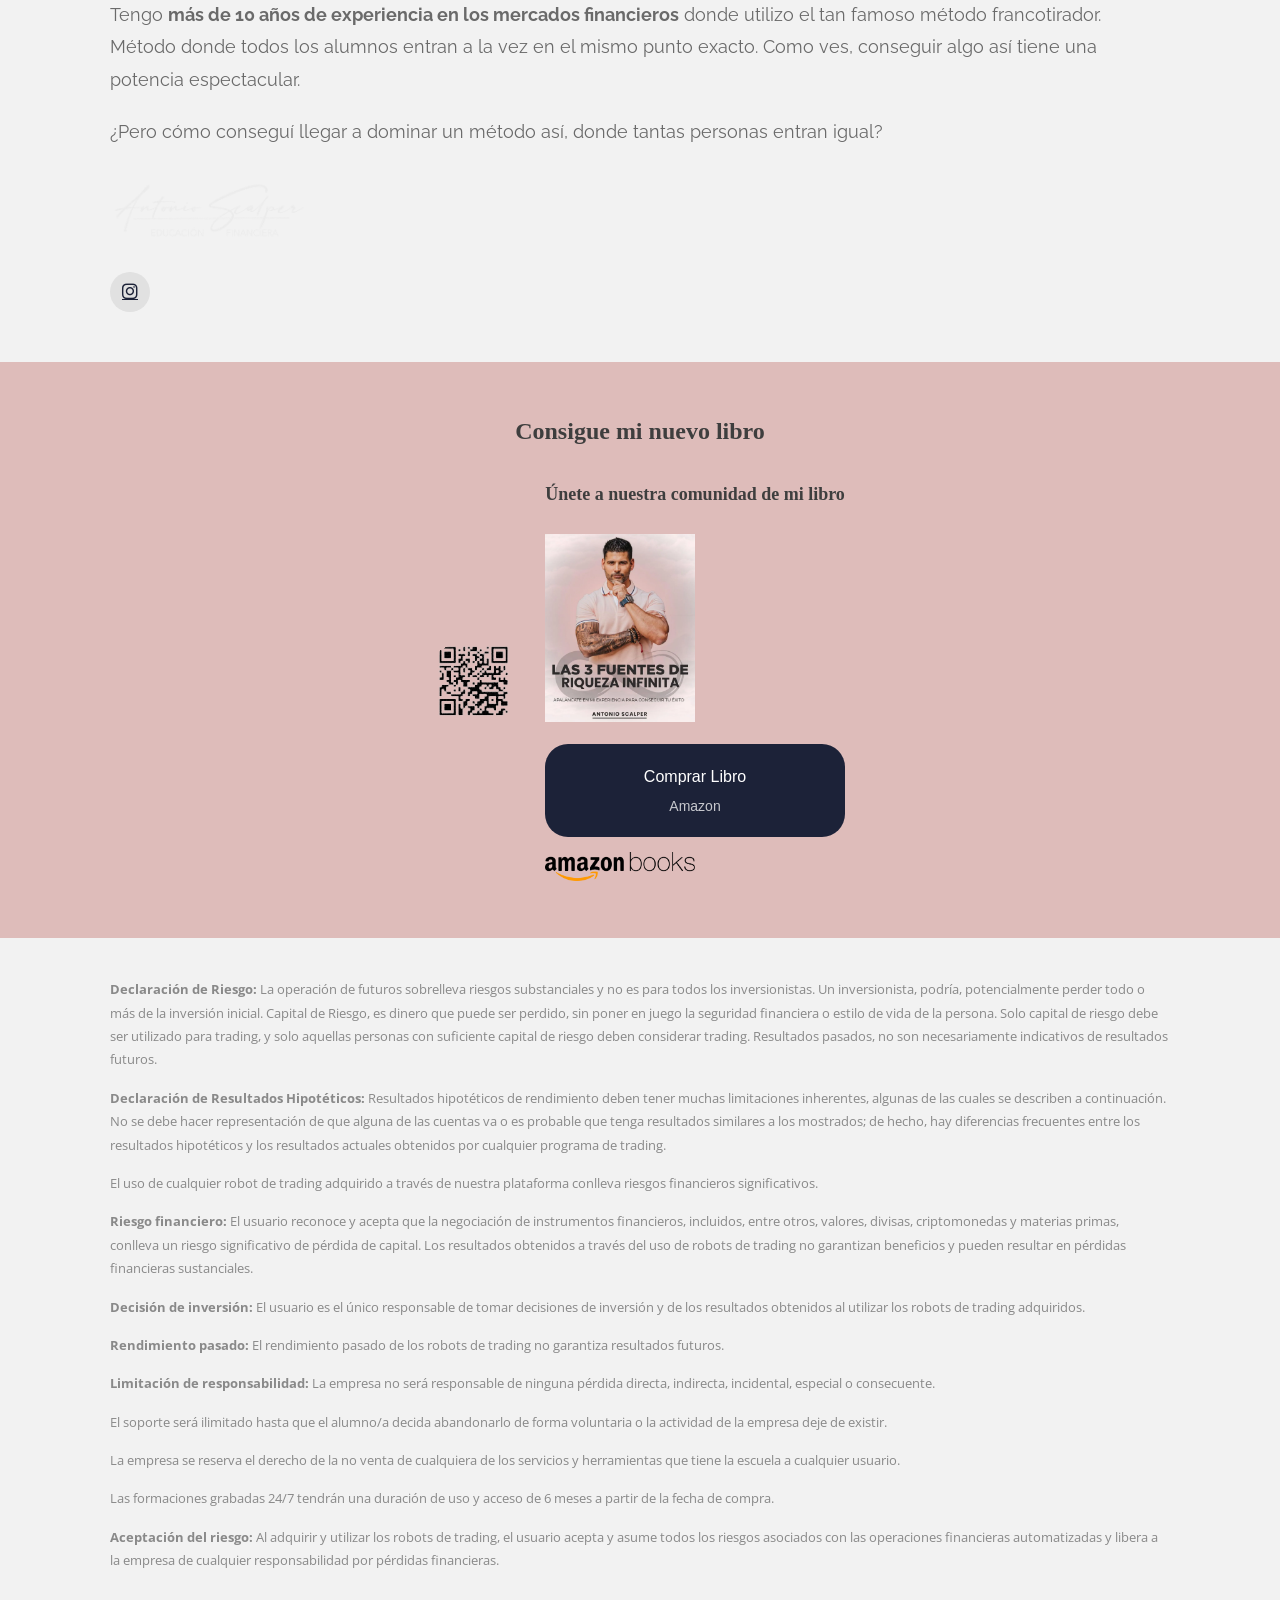
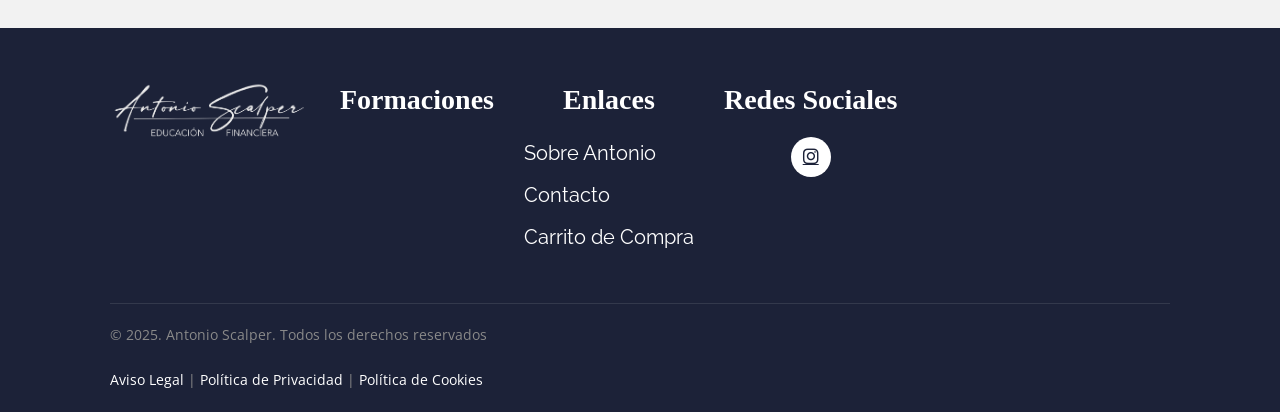
<file: index-responsive.html>
<!DOCTYPE html>
<html lang="es">
<head>
  <meta charset="UTF-8">
  <meta name="viewport" content="width=device-width, initial-scale=1.0">
  <title>Método Francotirador 888</title>
  <link rel="preconnect" href="https://fonts.googleapis.com">
  <link rel="preconnect" href="https://fonts.gstatic.com" crossorigin>
  <link href="https://fonts.googleapis.com/css2?family=Open+Sans:wght@400;600;700&family=Raleway:wght@400;600;700&family=Good+Time&display=swap" rel="stylesheet">
  <link rel="stylesheet" href="https://cdnjs.cloudflare.com/ajax/libs/font-awesome/6.4.0/css/all.min.css">
  <style>
    :root {
      --color-primary: rgba(28, 34, 56, 1);
      --color-secondary1: rgba(15, 34, 126, 1);
      --color-secondary2: rgba(212, 175, 55, 1);
      --color-secondary3: rgba(155, 44, 44, 1);
      --color-secondary4: rgba(242, 242, 242, 1);
      --orange: rgb(251, 160, 38);
      --text-dark: #3e3e3e;
      --text-gray: rgb(106, 106, 106);
      --text-light: rgb(137, 137, 137);
    }

    * {
      margin: 0;
      padding: 0;
      box-sizing: border-box;
    }

    body {
      font-family: 'Open Sans', Arial, sans-serif;
      line-height: 1.6;
      color: var(--text-dark);
      background: #ffffff;
    }

    .container {
      max-width: 1100px;
      margin: 0 auto;
      padding: 0 20px;
    }

    /* Header */
    .header {
      background: var(--color-secondary4);
      padding: 15px 0;
      position: sticky;
      top: 0;
      z-index: 100;
    }

    .header-inner {
      display: flex;
      justify-content: space-between;
      align-items: center;
    }

    .logo img {
      max-height: 70px;
    }

    .nav-toggle {
      display: flex;
      flex-direction: column;
      gap: 5px;
      cursor: pointer;
      padding: 10px;
    }

    .nav-toggle span {
      width: 25px;
      height: 3px;
      background: var(--color-primary);
      border-radius: 2px;
      transition: 0.3s;
    }

    .nav {
      display: none;
      position: absolute;
      top: 100%;
      left: 0;
      right: 0;
      background: var(--color-secondary4);
      padding: 20px;
      box-shadow: 0 5px 10px rgba(0,0,0,0.1);
    }

    .nav.active {
      display: block;
    }

    .nav ul {
      list-style: none;
    }

    .nav ul li {
      margin-bottom: 15px;
    }

    .nav ul li a {
      color: var(--color-primary);
      text-decoration: none;
      font-family: 'Raleway', sans-serif;
      font-size: 14px;
      font-weight: 600;
    }

    .btn-academia {
      display: inline-block;
      padding: 15px 30px;
      border: 2px solid var(--color-primary);
      border-radius: 23px;
      color: var(--color-primary);
      text-decoration: none;
      font-size: 14px;
      margin-top: 15px;
    }

    /* Hero Section */
    .hero {
      background: var(--color-secondary4);
      padding: 40px 20px;
      text-align: center;
    }

    .hero-box {
      background: white;
      border-radius: 25px;
      padding: 30px 20px;
      max-width: 600px;
      margin: 0 auto;
    }

    .hero h2 {
      font-family: 'Good Time', cursive;
      font-size: 32px;
      line-height: 1.2;
      margin-bottom: 10px;
    }

    .hero h2 span {
      font-size: 48px;
      display: block;
    }

    .hero-link {
      color: var(--text-dark);
      font-size: 18px;
      display: inline-block;
      margin: 15px 0;
    }

    .hero-points p {
      font-size: 18px;
      margin: 12px 0;
      display: flex;
      align-items: center;
      justify-content: center;
      gap: 10px;
    }

    .hero-points .number {
      font-family: 'Good Time', cursive;
      font-size: 42px;
    }

    .highlight {
      background: var(--orange);
      padding: 2px 8px;
    }

    .price-tag {
      font-family: 'Good Time', cursive;
      font-size: 90px;
      margin-top: 20px;
    }

    .price-tag span {
      font-size: 20px;
    }

    .price-tag small {
      display: block;
      font-size: 16px;
      font-family: 'Open Sans', sans-serif;
      margin-top: 5px;
    }

    .btn-primary {
      display: inline-block;
      background: var(--color-primary);
      color: white;
      font-family: 'Good Time', cursive;
      font-size: 18px;
      padding: 20px 40px;
      border-radius: 20px;
      text-decoration: none;
      margin-top: 25px;
      transition: transform 0.3s, box-shadow 0.3s;
    }

    .btn-primary:hover {
      transform: translateY(-2px);
      box-shadow: 0 5px 20px rgba(28,34,56,0.3);
    }

    .hero-image {
      margin-top: 30px;
    }

    .hero-image img {
      max-width: 100%;
      border-radius: 15px;
    }

    /* Support Section */
    .support {
      padding: 50px 20px;
      text-align: center;
    }

    .support h2 {
      font-family: 'Good Time', cursive;
      font-size: 24px;
    }

    .support-text {
      max-width: 700px;
      margin: 20px auto 0;
    }

    .support-text p {
      font-size: 18px;
      margin: 15px 0;
    }

    /* Three Columns */
    .three-cols {
      background: var(--color-secondary4);
      padding: 50px 20px;
      text-align: center;
    }

    .three-cols-inner {
      display: flex;
      flex-direction: column;
      gap: 30px;
    }

    .three-cols h3 {
      font-family: 'Good Time', cursive;
      font-size: 22px;
      line-height: 1.3;
    }

    .three-cols .highlight-text {
      color: var(--orange);
    }

    /* Image Banner */
    .image-banner {
      background: url('assets/WhatsApp_Image_2023-08-18_at_12.36.05-2702681.jpeg') center/cover no-repeat;
      min-height: 300px;
      display: flex;
      align-items: flex-end;
      padding: 20px;
    }

    .image-banner img {
      max-width: 300px;
    }

    /* Formation Section */
    .formation {
      padding: 50px 20px;
    }

    .formation h2 {
      font-family: 'Good Time', cursive;
      font-size: 28px;
      margin-bottom: 20px;
    }

    .formation p {
      font-size: 18px;
      line-height: 1.7;
    }

    .formation .price-tag {
      font-size: 70px;
    }

    /* Dark Section */
    .dark-section {
      background: var(--color-primary);
      color: white;
      padding: 50px 20px;
      text-align: center;
    }

    .dark-section h2 {
      font-family: 'Raleway', sans-serif;
      font-weight: bold;
      font-size: 28px;
      margin-bottom: 20px;
    }

    .dark-section p {
      font-family: 'Raleway', sans-serif;
      font-size: 18px;
      max-width: 800px;
      margin: 0 auto 15px;
      line-height: 1.7;
    }

    .dark-section strong {
      font-weight: 700;
    }

    .btn-orange {
      display: inline-block;
      background: var(--orange);
      color: white;
      font-family: 'Arial', sans-serif;
      font-size: 16px;
      padding: 18px 36px;
      border-radius: 30px;
      text-decoration: none;
      border: 2px solid var(--orange);
      margin-top: 25px;
      transition: all 0.3s;
    }

    .btn-orange:hover {
      background: transparent;
      color: var(--orange);
    }

    /* Bio Section */
    .bio {
      padding: 50px 20px;
      background: var(--color-secondary4);
    }

    .bio-image {
      background: url('assets/Runway_2023-08-08T09_48_16.973Z_Expand_Image-1488109.jpg') center/cover no-repeat;
      min-height: 250px;
      border-radius: 15px;
      margin-bottom: 30px;
    }

    .bio h1 {
      font-family: 'Raleway', sans-serif;
      font-size: 48px;
      font-weight: bold;
      margin-bottom: 20px;
    }

    .bio h1 .bg-white {
      background: white;
      padding: 0 5px;
    }

    .bio p {
      font-family: 'Raleway', sans-serif;
      font-size: 18px;
      line-height: 1.8;
      color: var(--text-gray);
    }

    .bio .logo-bio {
      margin-top: 30px;
    }

    .bio .logo-bio img {
      max-width: 200px;
    }

    .bio .social {
      margin-top: 20px;
    }

    .bio .social a {
      display: inline-flex;
      align-items: center;
      justify-content: center;
      width: 40px;
      height: 40px;
      background: #e1e1e1;
      border-radius: 50%;
      color: var(--color-primary);
      font-size: 18px;
      transition: background 0.3s;
    }

    .bio .social a:hover {
      background: var(--color-secondary1);
      color: white;
    }

    /* Book Section */
    .book {
      background: rgb(222, 188, 186);
      padding: 50px 20px;
      text-align: center;
    }

    .book h2 {
      font-family: 'Good Time', cursive;
      font-size: 24px;
      margin-bottom: 30px;
    }

    .book-content {
      display: flex;
      flex-direction: column;
      gap: 30px;
      align-items: center;
    }

    .book-image img {
      max-width: 300px;
      width: 100%;
    }

    .book-text {
      text-align: left;
      max-width: 500px;
    }

    .book-text h3 {
      font-family: 'Good Time', cursive;
      font-size: 18px;
      margin-bottom: 10px;
    }

    .book-text a {
      display: block;
      background: var(--color-primary);
      color: white;
      font-family: 'Arial', sans-serif;
      font-size: 16px;
      padding: 20px 40px;
      border-radius: 23px;
      text-decoration: none;
      text-align: center;
      margin-top: 15px;
    }

    .book-text a span {
      display: block;
      font-size: 14px;
      opacity: 0.75;
      margin-top: 5px;
    }

    .book-text img {
      max-width: 150px;
      margin-top: 15px;
    }

    /* Footer */
    .footer {
      background: var(--color-primary);
      color: white;
      padding: 50px 20px 20px;
    }

    .footer-content {
      display: flex;
      flex-direction: column;
      gap: 30px;
      text-align: center;
    }

    .footer-logo img {
      max-width: 200px;
    }

    .footer h3 {
      font-family: 'Good Time', cursive;
      font-size: 28px;
      margin-bottom: 15px;
    }

    .footer-links a {
      color: white;
      font-family: 'Raleway', sans-serif;
      font-size: 20px;
      display: block;
      margin: 10px 0;
      text-decoration: none;
    }

    .social-links {
      display: flex;
      justify-content: center;
      gap: 15px;
    }

    .social-links a {
      display: flex;
      align-items: center;
      justify-content: center;
      width: 40px;
      height: 40px;
      background: white;
      border-radius: 50%;
      color: var(--color-primary);
      font-size: 18px;
    }

    .footer-bottom {
      margin-top: 40px;
      padding-top: 20px;
      border-top: 1px solid rgba(255,255,255,0.1);
    }

    .footer-bottom p {
      font-size: 14px;
      color: var(--text-light);
    }

    .footer-legal {
      margin-top: 20px;
    }

    .footer-legal a {
      color: white;
      font-size: 14px;
      text-decoration: none;
    }

    .footer-legal span {
      color: var(--text-light);
      font-size: 14px;
    }

    /* Disclaimer */
    .disclaimer {
      padding: 40px 20px;
      background: var(--color-secondary4);
    }

    .disclaimer p {
      font-size: 13px;
      color: var(--text-light);
      line-height: 1.8;
      margin-bottom: 15px;
    }

    /* Responsive - Tablet */
    @media (min-width: 768px) {
      .nav-toggle {
        display: none;
      }

      .nav {
        display: flex;
        position: static;
        background: transparent;
        box-shadow: none;
        gap: 20px;
        align-items: center;
      }

      .nav ul {
        display: flex;
        gap: 20px;
      }

      .nav ul li {
        margin: 0;
      }

      .hero {
        padding: 80px 20px;
      }

      .hero-box {
        padding: 50px 40px;
      }

      .hero h2 {
        font-size: 42px;
      }

      .hero h2 span {
        font-size: 72px;
      }

      .three-cols-inner {
        flex-direction: row;
        justify-content: center;
      }

      .three-cols {
        padding: 80px 20px;
      }

      .formation {
        padding: 80px 20px;
      }

      .bio-image {
        min-height: 400px;
      }

      .book-content {
        flex-direction: row;
        justify-content: center;
      }

      .footer-content {
        flex-direction: row;
        text-align: left;
      }

      .footer h3 {
        text-align: center;
      }
    }

    /* Responsive - Desktop */
    @media (min-width: 1024px) {
      .hero {
        display: flex;
        align-items: center;
        padding: 60px 0;
      }

      .hero-inner {
        display: flex;
        gap: 40px;
        align-items: center;
      }

      .hero-box {
        flex: 1;
        max-width: 55%;
        margin: 0;
        text-align: left;
        padding: 40px;
      }

      .hero-image-col {
        flex: 1;
        display: flex;
        align-items: flex-end;
      }

      .hero-image {
        margin: 0;
      }

      .hero-image img {
        border-radius: 25px;
      }

      .support {
        padding: 80px 20px;
      }

      .bio {
        display: flex;
        gap: 40px;
        align-items: flex-start;
      }

      .bio-image {
        flex: 0 0 32%;
        min-height: 500px;
        margin: 0;
      }

      .bio-content {
        flex: 1;
      }

      .bio h1 {
        font-size: 60px;
      }

      .formation {
        display: flex;
        gap: 40px;
        align-items: center;
      }

      .formation-content {
        flex: 1;
      }

      .formation .formation-image {
        flex: 0 0 50%;
      }

      .formation .formation-image img {
        max-width: 100%;
      }
    }

    /* Spacer */
    .spacer {
      height: 50px;
    }

    .spacer-lg {
      height: 100px;
    }
  </style>
</head>
<body>
  <!-- Header -->
  <header class="header">
    <div class="container header-inner">
      <a href="#" class="logo">
        <img src="assets/logo_scalper_negro_2023-6905641.png" alt="Antonio Scalper">
      </a>
      <div class="nav-toggle" onclick="document.querySelector('.nav').classList.toggle('active')">
        <span></span>
        <span></span>
        <span></span>
      </div>
      <nav class="nav">
        <ul>
          <li><a href="#">FORMACIÓN PRESENCIAL</a></li>
          <li><a href="#">Formadores</a></li>
          <li><a href="#">Contacto</a></li>
        </ul>
        <a href="#" class="btn-academia">Academia</a>
      </nav>
    </div>
  </header>

  <!-- Hero Section -->
  <section class="hero">
    <div class="container">
      <div class="hero-inner">
        <div class="hero-box">
          <h2>
            <span>Consigue las tres fuentes de riqueza infinita con</span>
            Método francotirador
          </h2>
          <a href="#" class="hero-link">¿Que diferencia hay con el Método Francotirador 24/7?</a>
          
          <div class="hero-points">
            <p><span class="number">1</span> Identifica el Punto exacto de entrada y salida en tu operativa de scalping.</p>
            <p><span class="number">2</span> <span class="highlight">Soporte</span> <span class="highlight">1 AÑO</span> con operativa en <u>directo.</u></p>
            <p><span class="number">3</span> Avanza con tu desarrollo personal y financiero.</p>
          </div>

          <div class="price-tag">
            888<span>€</span>
            <small>SOPORTE ILIMITADO</small>
          </div>

          <a href="#" class="btn-primary">Método Francotirador 888</a>

          <div class="spacer"></div>
        </div>

        <div class="hero-image-col">
          <div class="hero-image">
            <img src="assets/logo_scalper_2023-6905641.png" alt="Logo Scalper">
          </div>
        </div>
      </div>
    </div>
  </section>

  <!-- Support Section -->
  <section class="support">
    <div class="container">
      <h2>soporte 1 año</h2>
      <div class="support-text">
        <p>¿Qué significa soporte durante 1 año?</p>
        <p>Todas las semanas tendrás dos clases de soporte, donde podrás preguntar tus dudas en directo e interactuar con los demás alumnos/as, ya que disponemos de una comunidad muy comprometida.</p>
        <p>En estas clases de soporte también haré trading en directo, análisis y situación del mercado y mucho más.</p>
        <p>Si no estás acostumbrado/a a tener un buen soporte, solo te diré que aquí dicho seguimiento es <span class="highlight">GRATIS durante 1 año</span>. Si, has leído bien. Puedes estar en la escuela y asistir a las clases de soporte para siempre <span class="highlight">SIN PAGAR NADA MÁS.</span></p>
        <p>Tanto la formación como las clases de soporte se realizan en directo mediante la aplicación Zoom para garantizar que los conceptos llegan correctamente y tener una mayor cercanía contigo. Solo así saldrás de la formación mejor preparado/a.</p>
        <p>También estarás dentro del grupo privado de Telegram, donde estarás informado/a de todo:</p>
        <p>• Noticias<br>• Clases de soporte<br>• Entradas al mercado aplicando lo aprendido<br>• Y muchísimo más……</p>
      </div>
    </div>
  </section>

  <!-- Three Columns -->
  <section class="three-cols">
    <div class="container">
      <div class="three-cols-inner">
        <div>
          <h3>Formación directa sesiones zoom con antonio scalper</h3>
        </div>
        <div>
          <h3 class="highlight-text">Te acompaño en obtener la mejor mentalidad de crecimiento</h3>
        </div>
        <div>
          <h3>Forma parte de una comunidad de traders rentables</h3>
        </div>
      </div>
    </div>
  </section>

  <!-- Formation Section -->
  <section class="formation">
    <div class="container">
      <div class="formation-content">
        <img src="assets/3_888-1406883.png" alt="3_888" style="max-width: 100%; margin-bottom: 30px;">
        <h2>¿CÓMO SE REALIZA LA FORMACIÓN?</h2>
        <p>Aprende a dominar el mercado de futuros del Nasdaq 100. Te enseñaré a operar un solo activo para que sepas cómo reacciona, dónde intenta engañarnos y cuáles son los mejores momentos para operar. Mi experiencia me ha demostrado que enfocarse en un solo activo es más efectivo que intentar operar cientos.</p>
        <p style="margin-top: 15px; font-weight: bold;">Hazte un profesional de uno y verás resultados.</p>
        
        <div class="price-tag" style="margin-top: 40px;">
          888<span>€</span>
          <small>soporte 1 año</small>
        </div>

        <a href="#" class="btn-primary">Método Francotirador 888</a>
      </div>
    </div>
  </section>

  <div class="spacer-lg"></div>

  <!-- Dark Section -->
  <section class="dark-section">
    <div class="container">
      <h2>Antonio Scalper</h2>
      <p>Mi nombre es Antonio Scalper y estoy especializado en la operativa en scalping y la pongo en práctica en el mercado de <strong>futuros del Nasdaq 100</strong>.</p>
      <p>Tengo más de 10 años de experiencia en los mercados financieros donde utilizo el tan famoso método francotirador. Método donde todos los alumnos entran a la vez en el mismo punto exacto. Como ves, conseguir algo así tiene una potencia espectacular.</p>
      <p><strong>¿Pero cómo conseguí llegar a dominar un método así, donde tantas personas entran igual?</strong></p>
      
      <a href="#bio" class="btn-orange">Saber más sobre Antonio</a>
    </div>
  </section>

  <!-- Bio Section -->
  <section class="bio" id="bio">
    <div class="container">
      <div class="bio-image"></div>
      <div class="bio-content">
        <h1><span class="bg-white">¿</span><span class="bg-white">Quién soy</span><span class="bg-white">?</span></h1>
        <p>Hola Trader...</p>
        <p style="margin-top: 20px;">Mi nombre es Antonio Scalper y estoy <strong>especializado en la operativa en scalping</strong> y la pongo en práctica en el mercado de <strong>futuros del Nasdaq 100</strong>.</p>
        <p style="margin-top: 20px;">Tengo <strong>más de 10 años de experiencia en los mercados financieros</strong> donde utilizo el tan famoso método francotirador. Método donde todos los alumnos entran a la vez en el mismo punto exacto. Como ves, conseguir algo así tiene una potencia espectacular.</p>
        <p style="margin-top: 20px;">¿Pero cómo conseguí llegar a dominar un método así, donde tantas personas entran igual?</p>
        
        <div class="logo-bio">
          <img src="assets/logo_scalper_2023-6905641.png" alt="Logo">
        </div>

        <div class="social">
          <a href="https://www.instagram.com/antonio_scalper/?hl=es" target="_blank">
            <i class="fab fa-instagram"></i>
          </a>
        </div>
      </div>
    </div>
  </section>

  <!-- Book Section -->
  <section class="book">
    <div class="container">
      <h2>Consigue mi nuevo libro</h2>
      <div class="book-content">
        <div class="book-image">
          <img src="assets/QR_comunidad_Antonio-removebg-preview-2867777.png" alt="QR Code">
        </div>
        <div class="book-text">
          <h3>Únete a nuestra comunidad de mi libro</h3>
          
          <div class="book-image">
            <img src="assets/358343147_3625014197819842_7526971685211693275_n-1659443.jpg" alt="Comunidad">
          </div>
          
          <a href="https://www.amazon.es/dp/B0CGFRFLH8" target="_blank">
            Comprar Libro
            <span>Amazon</span>
          </a>
          
          <div class="book-image">
            <img src="assets/Amazon_Books_logo.svg-2216157.png" alt="Amazon Books">
          </div>
        </div>
      </div>
    </div>
  </section>

  <!-- Disclaimer -->
  <section class="disclaimer">
    <div class="container">
      <p><strong>Declaración de Riesgo:</strong> La operación de futuros sobrelleva riesgos substanciales y no es para todos los inversionistas. Un inversionista, podría, potencialmente perder todo o más de la inversión inicial. Capital de Riesgo, es dinero que puede ser perdido, sin poner en juego la seguridad financiera o estilo de vida de la persona. Solo capital de riesgo debe ser utilizado para trading, y solo aquellas personas con suficiente capital de riesgo deben considerar trading. Resultados pasados, no son necesariamente indicativos de resultados futuros.</p>
      <p><strong>Declaración de Resultados Hipotéticos:</strong> Resultados hipotéticos de rendimiento deben tener muchas limitaciones inherentes, algunas de las cuales se describen a continuación. No se debe hacer representación de que alguna de las cuentas va o es probable que tenga resultados similares a los mostrados; de hecho, hay diferencias frecuentes entre los resultados hipotéticos y los resultados actuales obtenidos por cualquier programa de trading.</p>
      <p>El uso de cualquier robot de trading adquirido a través de nuestra plataforma conlleva riesgos financieros significativos.</p>
      <p><strong>Riesgo financiero:</strong> El usuario reconoce y acepta que la negociación de instrumentos financieros, incluidos, entre otros, valores, divisas, criptomonedas y materias primas, conlleva un riesgo significativo de pérdida de capital. Los resultados obtenidos a través del uso de robots de trading no garantizan beneficios y pueden resultar en pérdidas financieras sustanciales.</p>
      <p><strong>Decisión de inversión:</strong> El usuario es el único responsable de tomar decisiones de inversión y de los resultados obtenidos al utilizar los robots de trading adquiridos.</p>
      <p><strong>Rendimiento pasado:</strong> El rendimiento pasado de los robots de trading no garantiza resultados futuros.</p>
      <p><strong>Limitación de responsabilidad:</strong> La empresa no será responsable de ninguna pérdida directa, indirecta, incidental, especial o consecuente.</p>
      <p>El soporte será ilimitado hasta que el alumno/a decida abandonarlo de forma voluntaria o la actividad de la empresa deje de existir.</p>
      <p>La empresa se reserva el derecho de la no venta de cualquiera de los servicios y herramientas que tiene la escuela a cualquier usuario.</p>
      <p>Las formaciones grabadas 24/7 tendrán una duración de uso y acceso de 6 meses a partir de la fecha de compra.</p>
      <p><strong>Aceptación del riesgo:</strong> Al adquirir y utilizar los robots de trading, el usuario acepta y asume todos los riesgos asociados con las operaciones financieras automatizadas y libera a la empresa de cualquier responsabilidad por pérdidas financieras.</p>
    </div>
  </section>

  <!-- Footer -->
  <footer class="footer">
    <div class="container">
      <div class="footer-content">
        <div class="footer-logo">
          <img src="assets/logo_scalper_2023-6905641.png" alt="Antonio Scalper">
        </div>
        <div>
          <h3>Formaciones</h3>
        </div>
        <div>
          <h3>Enlaces</h3>
          <div class="footer-links">
            <a href="#">Sobre Antonio</a>
            <a href="#">Contacto</a>
            <a href="#">Carrito de Compra</a>
          </div>
        </div>
        <div>
          <h3>Redes Sociales</h3>
          <div class="social-links">
            <a href="https://www.instagram.com/antonio_scalper/?hl=es" target="_blank">
              <i class="fab fa-instagram"></i>
            </a>
          </div>
        </div>
      </div>

      <div class="footer-bottom">
        <p>© 2025. Antonio Scalper. Todos los derechos reservados</p>
        <div class="footer-legal">
          <a href="#">Aviso Legal</a>
          <span> | </span>
          <a href="#">Política de Privacidad</a>
          <span> | </span>
          <a href="#">Política de Cookies</a>
        </div>
      </div>
    </div>
  </footer>

  <script>
    // Mobile menu toggle
    document.querySelector('.nav-toggle').addEventListener('click', function() {
      document.querySelector('.nav').classList.toggle('active');
    });

    // Smooth scroll
    document.querySelectorAll('a[href^="#"]').forEach(anchor => {
      anchor.addEventListener('click', function(e) {
        e.preventDefault();
        const target = document.querySelector(this.getAttribute('href'));
        if (target) {
          target.scrollIntoView({ behavior: 'smooth' });
        }
      });
    });
  </script>
</body>
</html>
</file>
